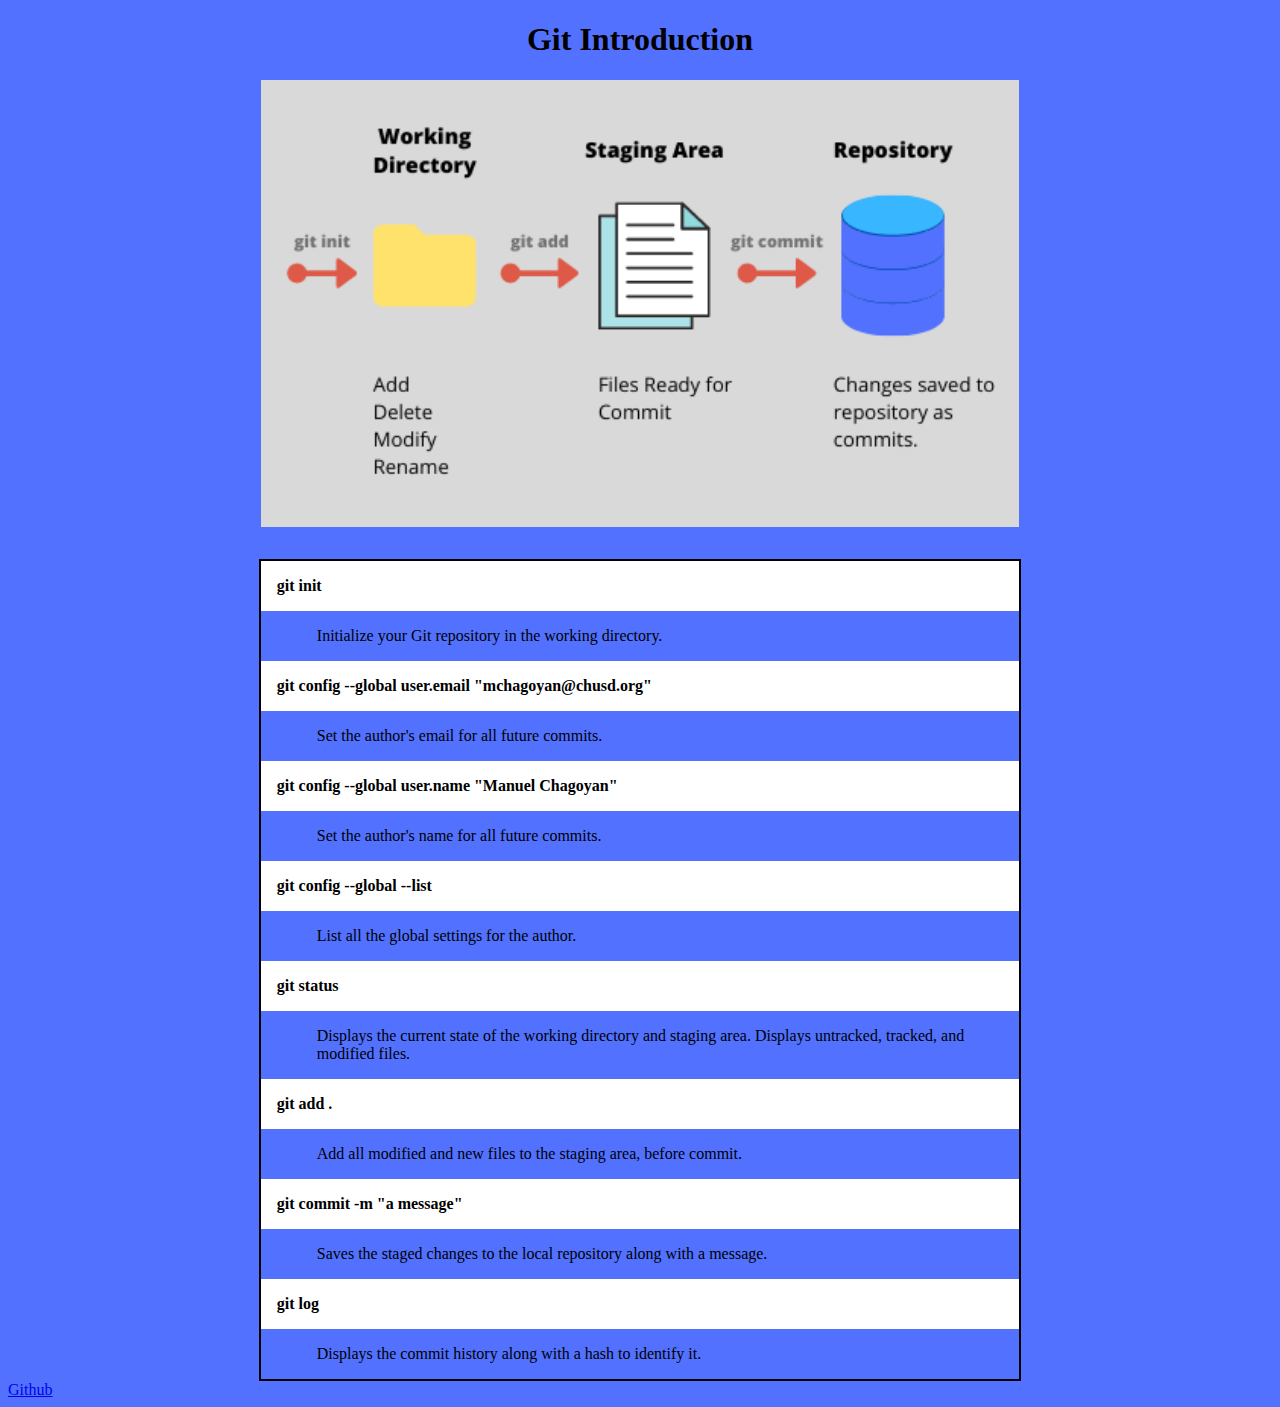
<file: GitAndGitHub/github.html>
<!DOCTYPE html>
<html lang="en">

<head>
    <meta charset="UTF-8">
    <meta name="viewport" content="width=device-width, initial-scale=1.0">
    <title>Git Introduction</title>
    <link rel="stylesheet" href="styles.css">
</head>

<body>
    <h1>Git Introduction</h1>
    <img src="Images/gitcomponents.png" alt="Git Components">

    <dl>
        <dt>git init</dt>
        <dd>Initialize your Git repository in the working directory.</dd>

        <dt>git config --global user.email "mchagoyan@chusd.org"</dt>
        <dd>Set the author's email for all future commits.</dd>

        <dt>git config --global user.name "Manuel Chagoyan"</dt>
        <dd>Set the author's name for all future commits.</dd>

        <dt>git config --global --list</dt>
        <dd>List all the global settings for the author.</dd>

        <dt>git status</dt>
        <dd>Displays the current state of the working directory and staging area. Displays untracked, tracked, and
            modified files.</dd>

        <dt>git add .</dt>
        <dd>Add all modified and new files to the staging area, before commit.</dd>

        <dt>git commit -m "a message"</dt>
        <dd>Saves the staged changes to the local repository along with a message.</dd>

        <dt>git log</dt>
        <dd>Displays the commit history along with a hash to identify it.</dd>
    </dl>

<a href=github.html>Github</a>

</body>

</html>
</file>
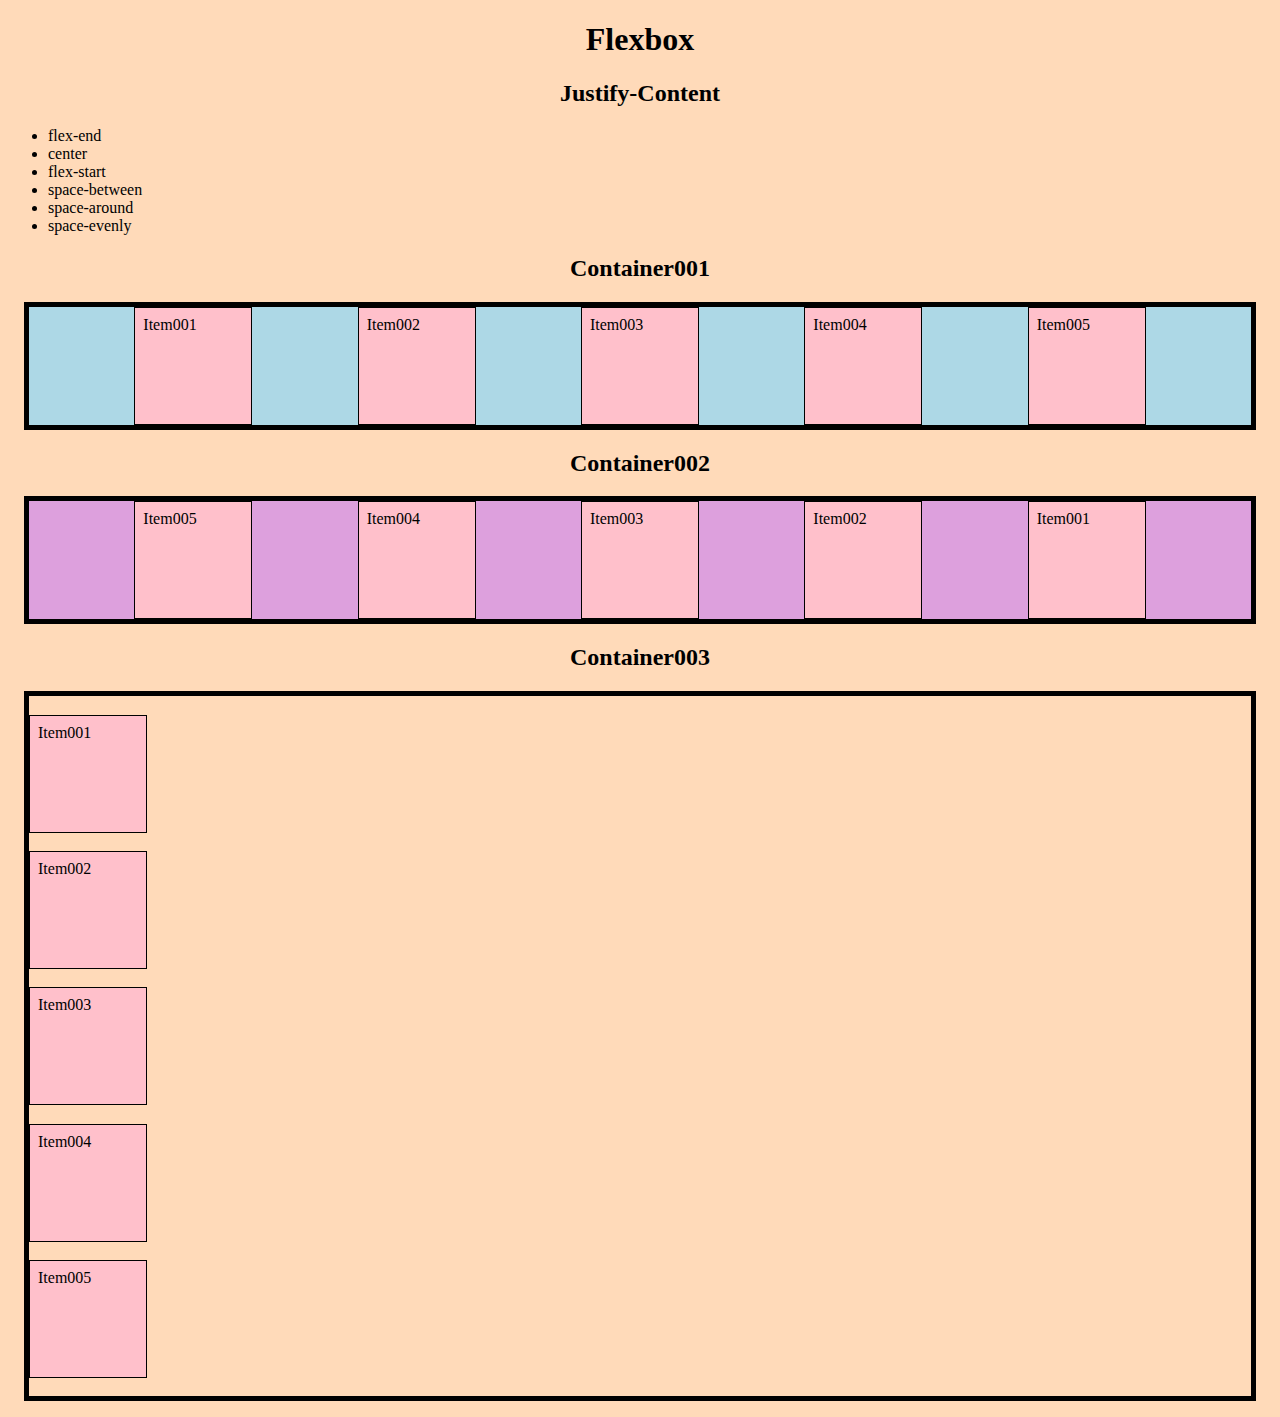
<file: Demos/Flexbox001/flexbox_justify_content.html>
<!DOCTYPE html>
<html lang="en">
<head>
    <meta charset="UTF-8">
    <meta name="viewport" content="width=device-width, initial-scale=1.0">
    <title>Flexbox Justify-Content</title>
    <style>

h1,h2
{
text-align: center;

}
#container001
{
border: 5px solid black;
background-color: lightblue;
margin: 1rem;
display: flex;
justify-content: flex-end;
justify-content: center;
justify-content: flex-start;
justify-content: space-between;
justify-content: space-around;
justify-content: space-evenly;
}
#container002
{
border: 5px solid black;
background-color: plum;
margin: 1rem;
display: flex;
flex-direction: row-reverse;
justify-content: space-evenly;
}
#container003
{
border: 5px solid black;
background-color: peachpuff;
margin: 1rem;
display: flex;
flex-direction: column;
justify-content: space-evenly;
height: 700px;
}

.box
{
border: 1px solid black;
background-color: pink;
width: 100px;
height: 100px;
padding: .5rem;
}

@media screen and (min-width:800px)
{
body{background-color: lightcyan;}

}
@media screen and (min-width:1000px)
{
body{background-color: peachpuff;}

}


    </style>
</head>
<body>
    <h1>Flexbox</h1>
    <h2>Justify-Content</h2>
<ul>
<li>flex-end</li>
<li>center</li>
<li>flex-start</li>
<li>space-between</li>
<li>space-around</li>
<li>space-evenly</li>

</ul>
<h2>Container001</h2>
<div id="container001">
<div class="box">Item001</div>
<div class="box">Item002</div>
<div class="box">Item003</div>
<div class="box">Item004</div>
<div class="box">Item005</div>
</div>

<h2>Container002</h2>
<div id="container002">
<div class="box">Item001</div>
<div class="box">Item002</div>
<div class="box">Item003</div>
<div class="box">Item004</div>
<div class="box">Item005</div>
</div>

<h2>Container003</h2>
<div id="container003">
<div class="box">Item001</div>
<div class="box">Item002</div>
<div class="box">Item003</div>
<div class="box">Item004</div>
<div class="box">Item005</div>
</div>

</body>
</html>
</file>
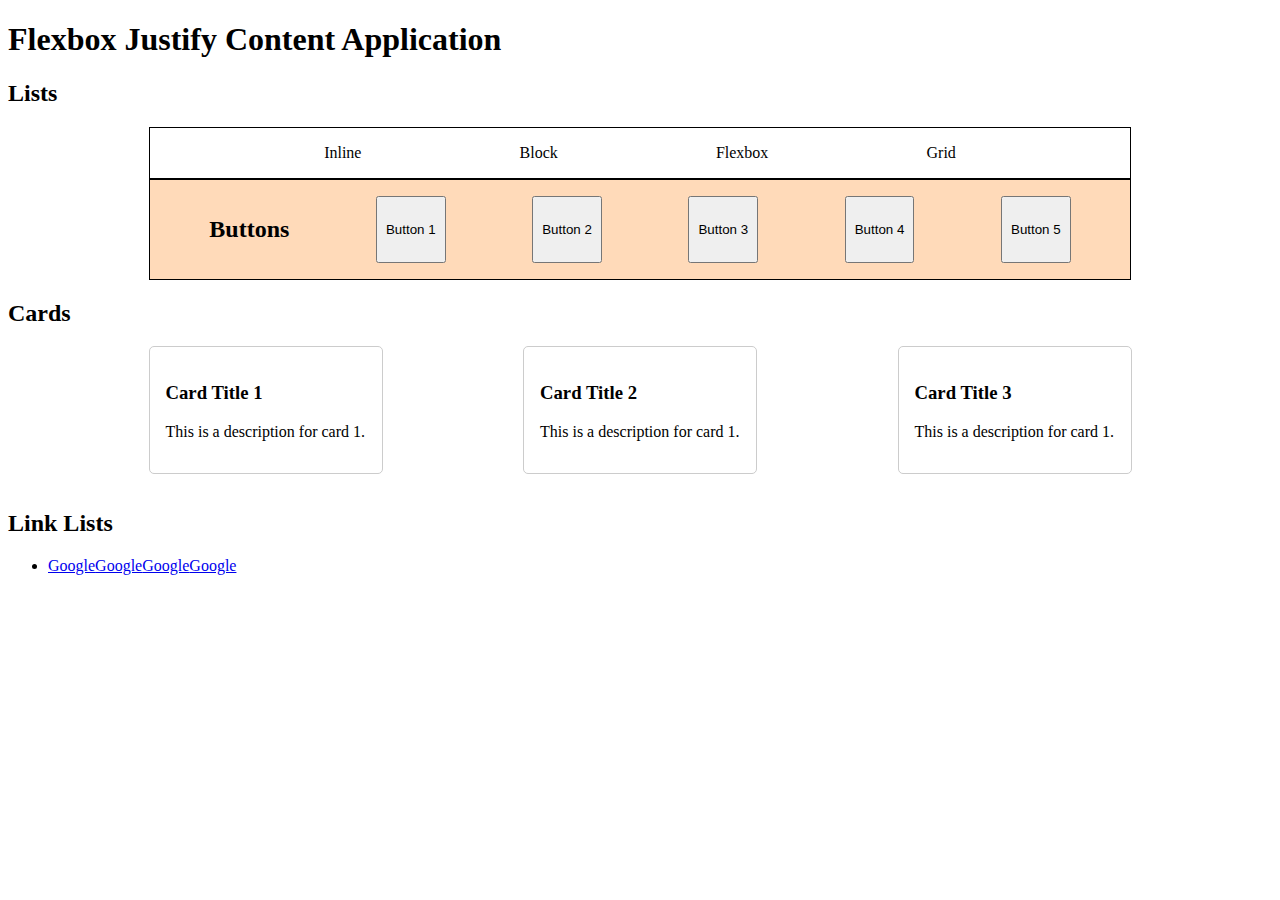
<file: Demos/Flexbox001/flexbox_justify_content_application.html>
<!DOCTYPE html>
<html lang="en">

<head>
    <meta charset="UTF-8">
    <meta name="viewport" content="width=device-width, initial-scale=1.0">
    <title>Flexbox Justify Content Application</title>
    <style>
        /* ul#list {
            border: 1px solid black;
            padding: 1rem;
            display: flex;
            justify-content: space-evenly;
            list-style-type: none;
            width: 50%;
            margin: auto;
        } */
    </style>

    <style>
        button {
            padding: .5rem;
        }

        .card {
            border: 1px solid #ccc;
            width: 200px;
            padding: 1rem;
            margin-bottom: 1rem;
            border-radius: 5px;
        }

        #list {
            list-style-type: none;
            display: flex;
            border: 1px solid black;
            justify-content: space-evenly;
            padding: 1rem;
            width: 75%;
            margin: auto;
        }
        #Buttons {
            display: flex;
            justify-content: space-around;
            padding: 1rem;
            background-color: peachpuff;
            width: 75%;
            margin: auto;
            border: 1px solid black;
        }
        #Cards{
            display: flex;
            justify-content: space-evenly;

        }
    </style>
</head>

<body>
    <h1>Flexbox Justify Content Application</h1>

    <h2>Lists</h2>
    <ul id="list">
        <li>Inline</li>
        <li>Block</li>
        <li>Flexbox</li>
        <li>Grid</li>
    </ul>

   <div id="Buttons">
        <h2>Buttons</h2>
        <button type="button">Button 1</button>
        <button type="button">Button 2</button>
        <button type="button">Button 3</button>
        <button type="button">Button 4</button>
        <button type="button">Button 5</button>
   </div>

   <h2>Cards</h2>
   
<div id="Cards">
        <div class="card">
            <h3>Card Title 1</h3>
            <p>This is a description for card 1.</p>
        </div>
        <div class="card">
            <h3>Card Title 2</h3>
            <p>This is a description for card 1.</p>
        </div>
        <div class="card">
            <h3>Card Title 3</h3>
            <p>This is a description for card 1.</p>
        </div>
        
</div id="Cards">
    <h2>Link Lists</h2>
    <ul>
        <li><a href="https://google.com/">Google</a></li&gt;
        <li><a href="https://google.com/">Google</a></li&gt;
        <li><a href="https://google.com/">Google</a></li&gt;
        <li><a href="https://google.com/">Google</a></li&gt;
    </ul>
</body>

</html>
</file>
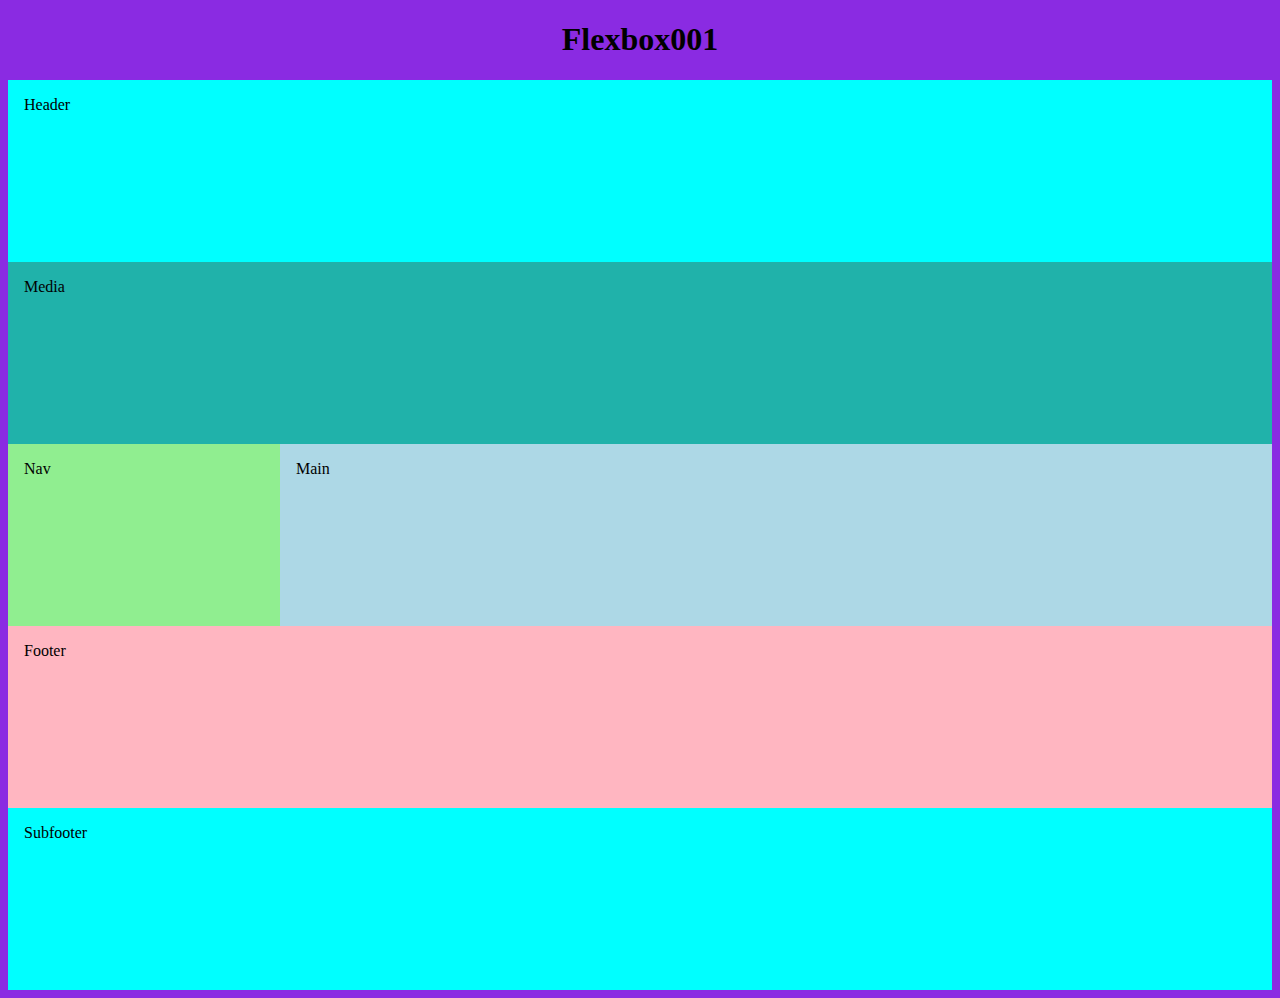
<file: Demos/Flexbox001/flexbox_layout_review.html>
<!DOCTYPE html>
<html lang="en">

<head>
<meta charset="UTF-8">
<meta name="viewport" content="width=device-width, initial-scale=1.0">
<title>Flexbox001</title>

<style>
body {
background-color: coral;
}

h1 {
text-align: center;
}

header {
min-height: 150px;
padding: 16px;
background-color: aqua;
}

nav {
min-height: 150px;
padding: 16px;
background-color: lightgreen;
}

div#media {
min-height: 150px;
padding: 16px;
background-color: lightseagreen;
}

main {
min-height: 150px;
padding: 16px;
background-color: lightblue;
}

footer {
min-height: 150px;
padding: 16px;
background-color: lightpink;
}

footer#subfooter {
min-height: 150px;
padding: 16px;
background-color: aqua;
}

@media screen and (min-width:800px)
{
body
{
background-color: blueviolet;
}

#fb001
{
    display: flex;
}
nav
{
/* flex-basis: 30%; */
flex: 1;
}
main
{
/* flex-basis: 70%; */
flex: 4;
}


}
</style>


</head>

<body>
<h1>Flexbox001</h1>

<header> Header </header>
<div id="media"> Media </div>
<div id="fb001">
    <nav> Nav </nav>
    <main> Main </main>
</div>
<footer> Footer </footer>
<footer id="subfooter"> Subfooter</footer>
</body>

</html>
</file>
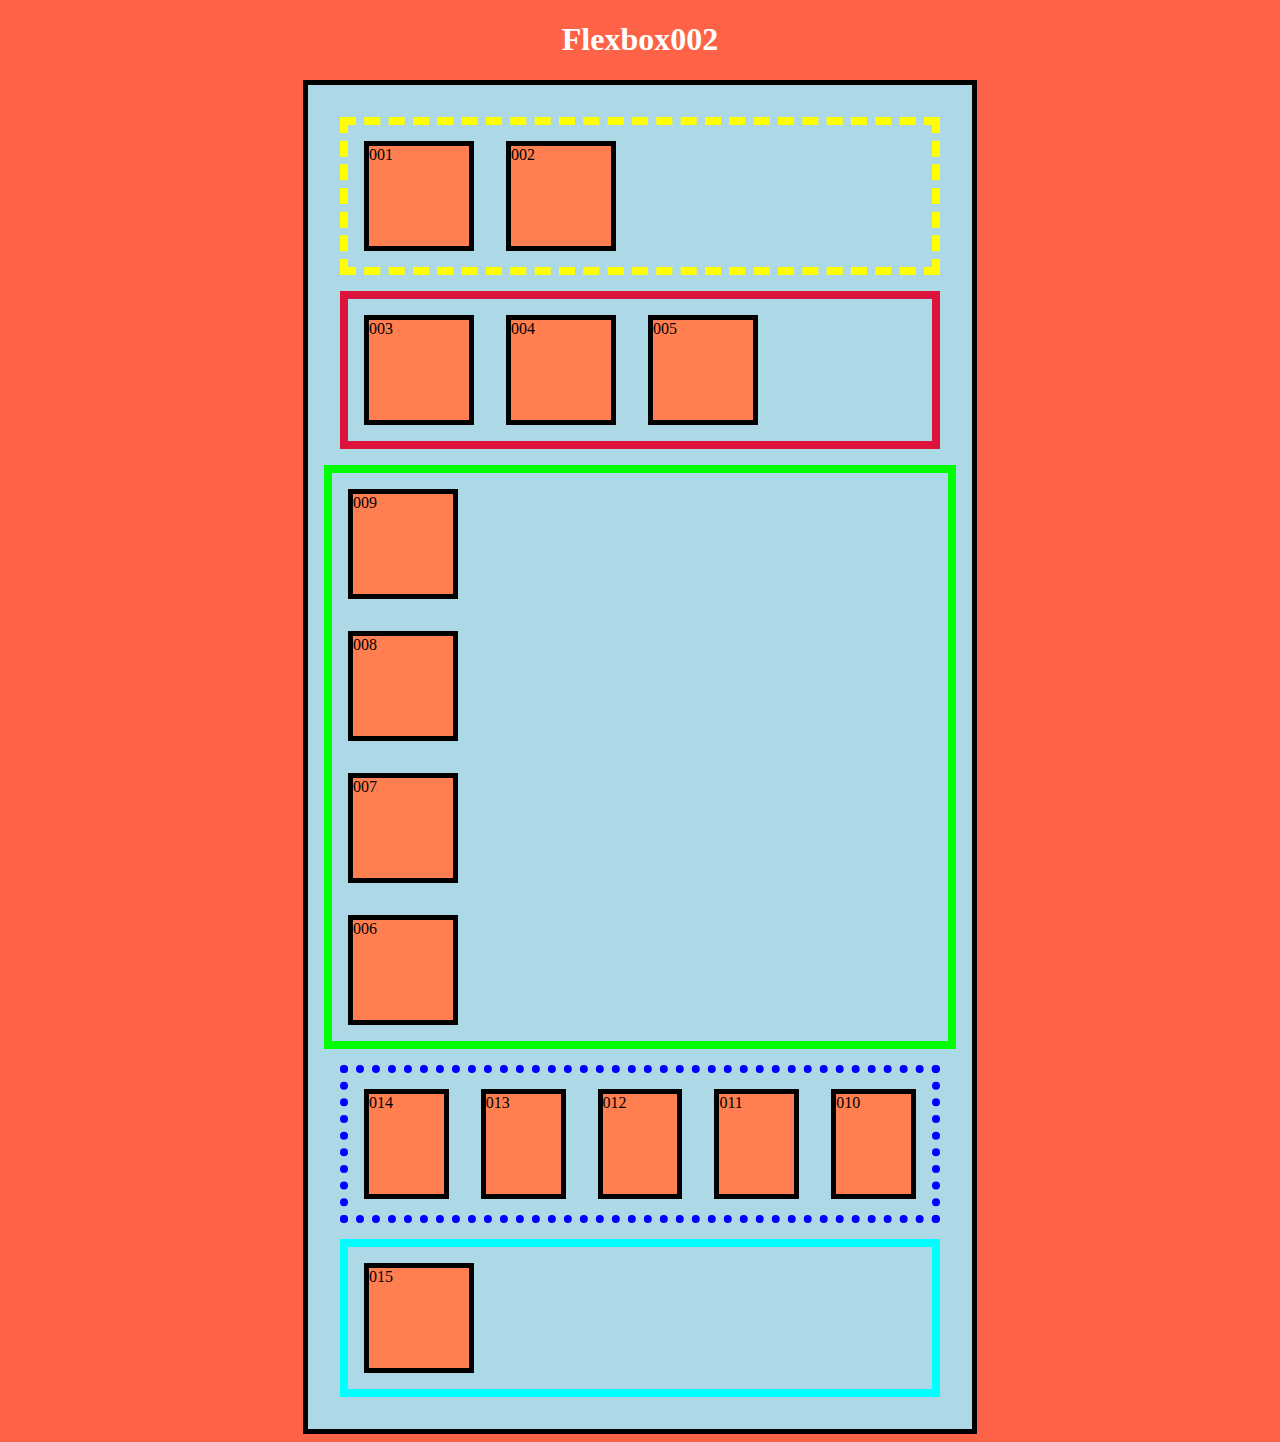
<file: Demos/Flexbox002/flexbox002.html>
<!DOCTYPE html>
<html lang="en">

<head>
    <meta charset="UTF-8">
    <meta name="viewport" content="width=device-width, initial-scale=1.0">
    <title>Flexbox002</title>
    <style>
        body {
            background-color: tomato;
        }

        h1 {
            color: white;
            text-align: center;
        }

        #wrapper {
            border: 5px solid black;
            background-color: lightblue;
            width: 50%;
            min-width: 600px;
            margin: auto;
            padding: 1rem;
        }

        .box {
            height: 100px;
            width: 100px;
            background-color: coral;
            border: 5px solid black;
            margin: 1rem;
        }

        #fb001 {
            border: 8px dashed yellow;
            margin: 1rem;
            display: flex;
        }

        #fb002 {
            border: 8px solid crimson;
            margin: 1rem;
            display: flex;
            
        }

        #fb003 {
            border: 8px solid lime;
            display: flex;
            flex-direction: column-reverse;
        }

        #fb004 {
            border: 8px dotted blue;
            margin: 1rem;
            display: flex;
            flex-direction: row-reverse;
        }

        #fb005 {
            border: 8px solid aqua;
            margin: 1rem;
            display: flex;
        }
    </style>
</head>

<body>
    <h1>Flexbox002</h1>
    <div id="wrapper">

<div id="fb001">
            <div class="box">001</div>
            <div class="box">002</div>
    
</div>

<div id="fb002">
            <div class="box">003</div>
            <div class="box">004</div>
            <div class="box">005</div>
</div>



<div id="fb003">
            <div class="box">006</div>
            <div class="box">007</div>
            <div class="box">008</div>
            <div class="box">009</div>
</div>


<div id="fb004">
            <div class="box">010</div>
            <div class="box">011</div>
            <div class="box">012</div>
            <div class="box">013</div>
            <div class="box">014</div>
</div>


<div id="fb005">        <div class="box">015</div></div>

    </div>
</body>

</html>
</file>
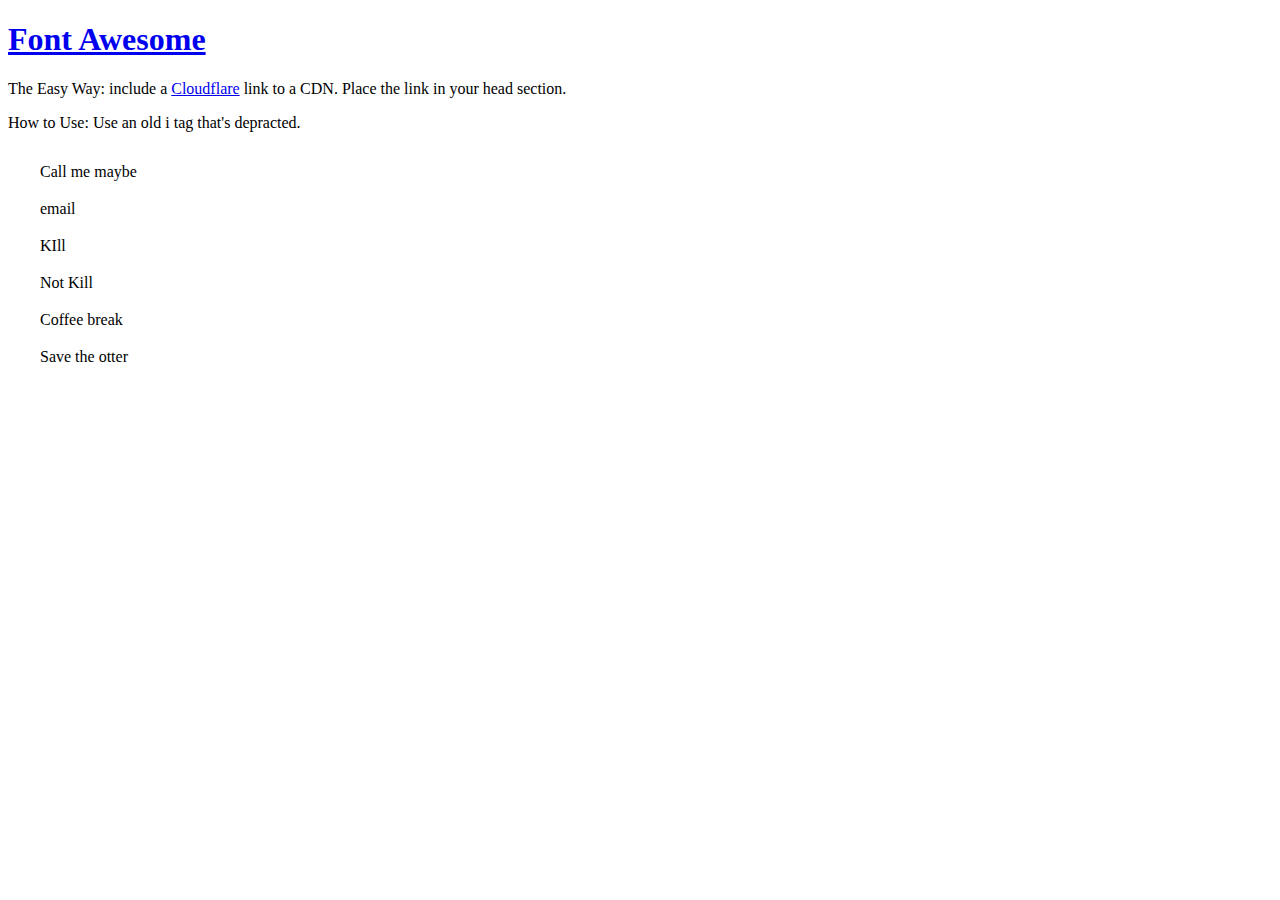
<file: Demos/FontAwesome/fontawesome.html>
<!DOCTYPE html>
<html lang="en">
<head>
    <meta charset="UTF-8">
    <meta name="viewport" content="width=device-width, initial-scale=1.0">
    <title>Font Awesome</title>
<!-- Font Awesome Cloudflare CDN-->
<link rel="stylesheet" href="https://cdnjs.cloudflare.com/ajax/libs/font-awesome/6.5.0/css/all.min.css" integrity="sha512-Avb2QiuDEEvB4bZJYdft2mNjVShBftLdPG8FJ0V7irTLQ8Uo0qcPxh4Plq7G5tGm0rU+1SPhVotteLpBERwTkw==" crossorigin="anonymous" referrerpolicy="no-referrer" />

<Style>
i
{
font-size: 2rem;
color: palevioletred;
margin: 1rem;
transition: all 2s;
}
i:hover
{
    color: pink;

}



</Style>

</head>
<body>
    <h1>
    <a href="https://fontawesome.com/">Font Awesome</a>
    </h1>
    
    <p>The Easy Way: include a <a href="https://cdnjs.com/libraries/font-awesome/6.5.0">Cloudflare</a> link to a CDN. Place the link in your head section.</p>
    
<p>How to Use: Use an old i tag that's depracted.</p>

<i class="fa-solid fa-tty"></i>Call me maybe <br>
<i class="fa-brands fa-mailchimp"></i> email <br>
<i class="fa-solid fa-bug-slash"></i>KIll <br>
<i class="fa-solid fa-bug"></i>Not Kill <br>
<i class="fa-solid fa-mug-hot"></i>Coffee break <br>
<i class="fa-solid fa-otter"></i>Save the otter <br>
</body>
</html>
</file>
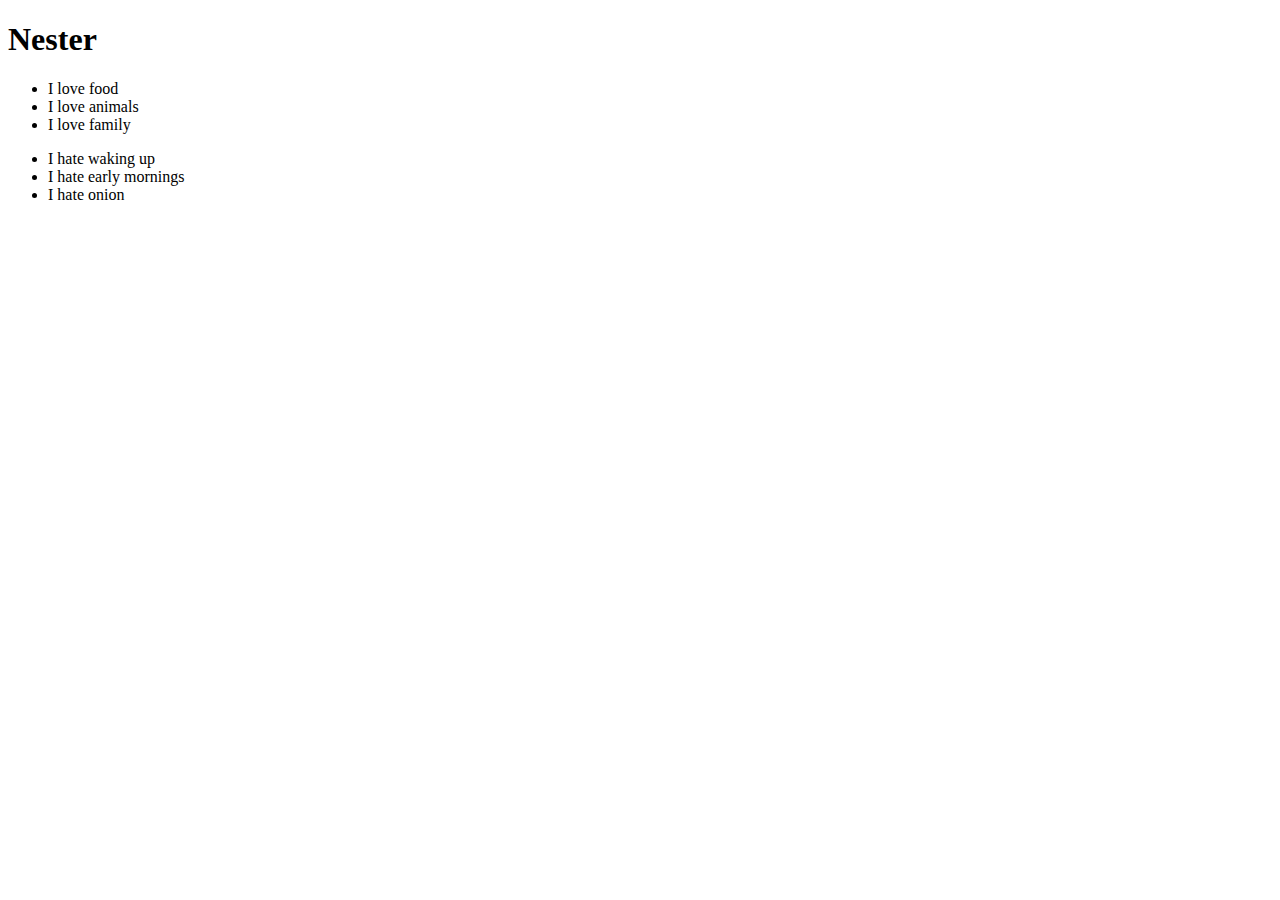
<file: Demos/Nester/nester.html>
<!doctype html>
<html lang="en">
  <head>
    <meta charset="UTF-8" />
    <meta name="viewport" content="width=device-width, initial-scale=1.0" />
    <title>Nester</title>
  </head>
  <body>
    <h1>Nester</h1>
    <div>
      <nav>
        <ul>
          <li>I love food</li>
          <li>I love animals</li>
          <li>I love family</li>
        </ul>
      </nav>
    </div>

    <div>
      <nav>
        <ul>
          <li>I hate waking up</li>
          <li>I hate early mornings</li>
          <li>I hate onion</li>
        </ul>
      </nav>
    </div>
  </body>
</html>
</file>
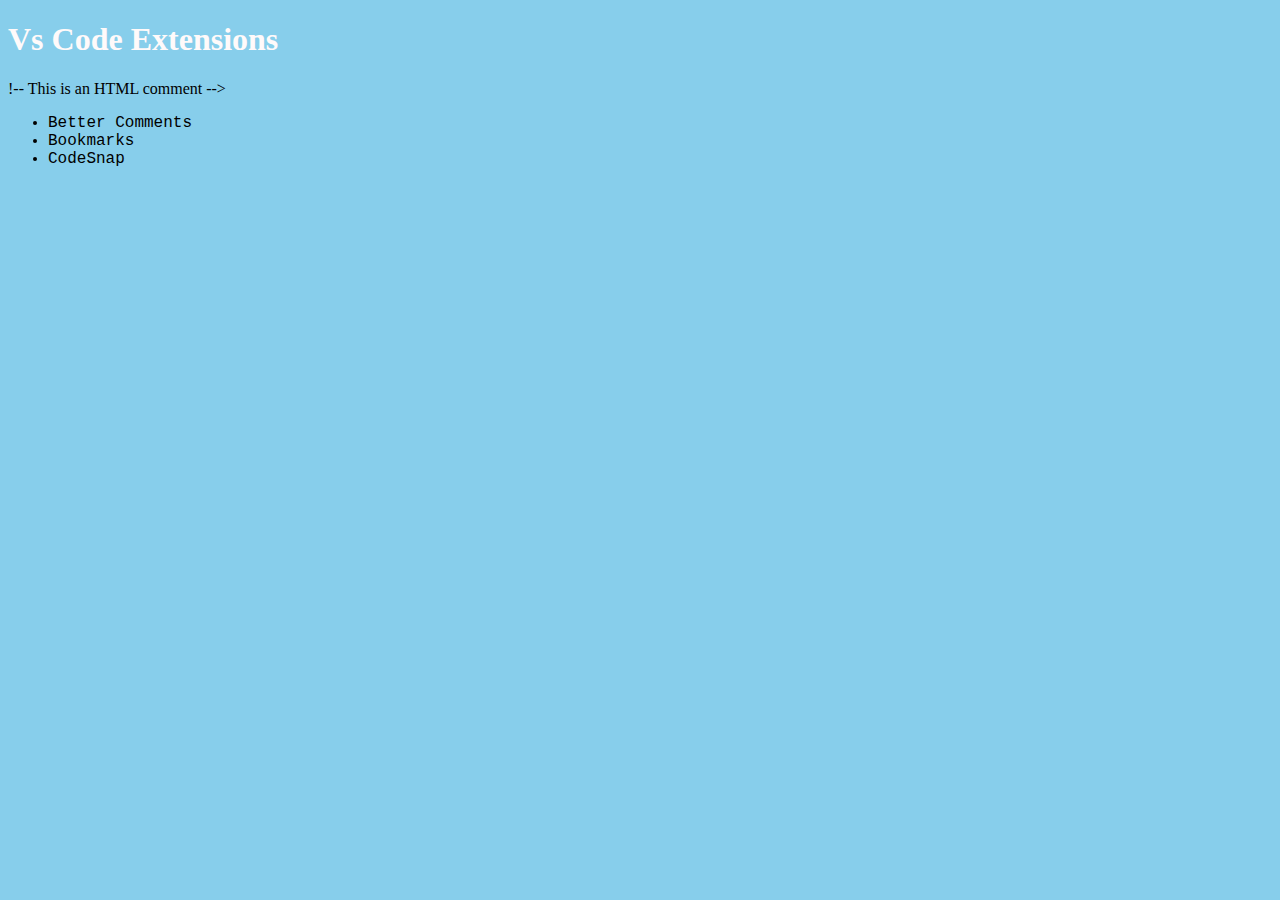
<file: Demos/VsCodeExtensions/vscodeextenions.html>
<!DOCTYPE html>
<html lang="en">
<head>
    <meta charset="UTF-8">
    <meta name="viewport" content="width=device-width, initial-scale=1.0">
    <title>Vs Code Extensions </title>
    <link rel="stylesheet" href="styles.css">
</head>
<body>
    <h1>
        Vs Code Extensions
    </h1>
            !-- This is an HTML comment -->
        <!-- ? This is a question comment -->
<!-- ! This is an alert comment -->
                <!-- TODO This is a todo comment -->
        <!-- *This is a regular  comment -->
<ul>
<li>Better Comments</li>
<li>Bookmarks</li>
    <li>CodeSnap</li>
    </ul>



<script src="scripts.js"></script>

</body>
</html>
</file>
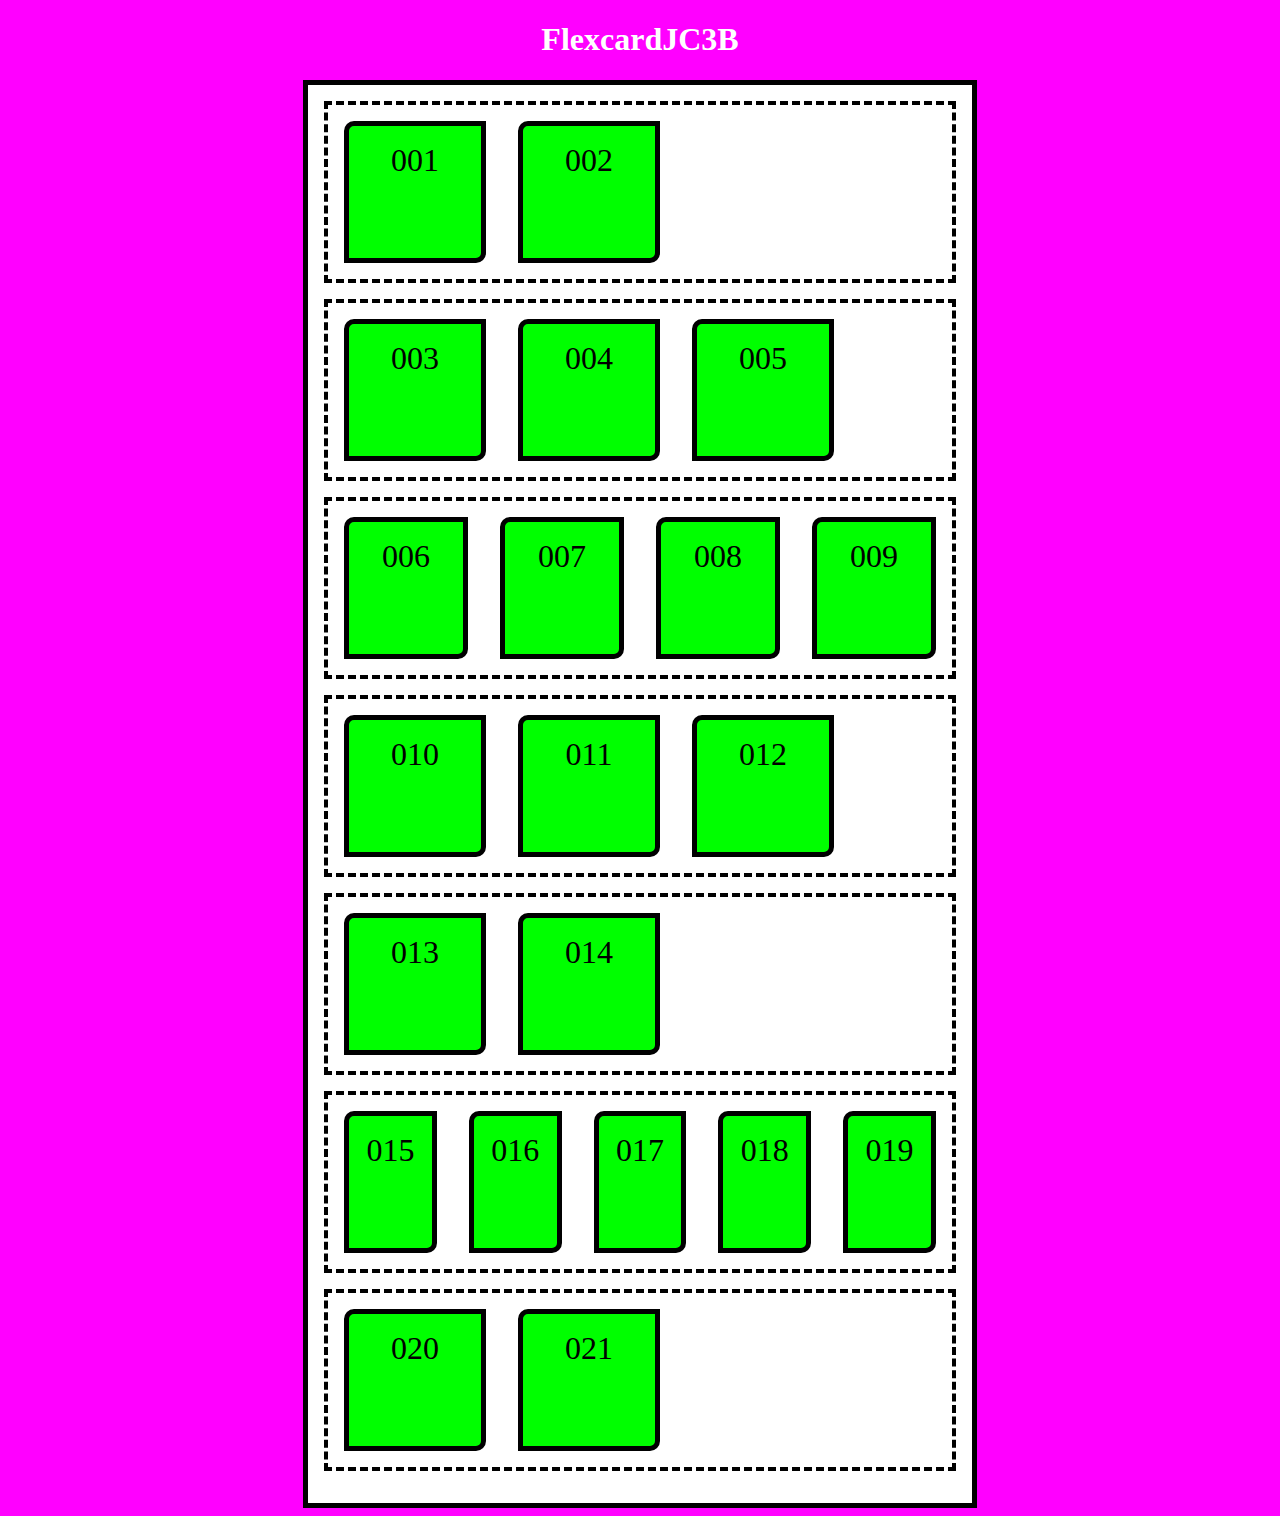
<file: Semster2/FlexboxJC3A/flexboxjc3a.html>
<!DOCTYPE html>
<html lang="en">

<head>
    <meta charset="UTF-8">
    <meta name="viewport" content="width=device-width, initial-scale=1.0">
    <title>FlexcardJC3B</title>
    <style>
        body {
            background-color: magenta;
        }

        h1 {
            color: white;
            text-align: center;
        }

        #wrapper {
            border: 5px solid black;
            background-color: white;
            width: 50%;
            min-width: 600px;
            margin: auto;
            padding: 1rem;
        }

        .card {
            border-radius: 10px 0px 10px 0px;
            height: 100px;
            font-size: 2rem;
            padding: 1rem;
            width: 100px;
            background-color: lime;
            border: 5px solid black;
            margin: 1rem;
            text-align: center;
        }

        #fb001 {
            display: flex;
            border: 4px dashed black;
            margin-bottom: 1rem;

        }
        #fb002 {
            display: flex;
            border: 4px dashed black;
            margin-bottom: 1rem;

        }
        #fb003 {
            display: flex;
            border: 4px dashed black;
            margin-bottom: 1rem;

        }
        #fb004 {
            display: flex;
            border: 4px dashed black;
            margin-bottom: 1rem;

        }
        #fb005 {
            display: flex;
            border: 4px dashed black;
            margin-bottom: 1rem;

        }
        #fb006 {
            display: flex;
            border: 4px dashed black;
            margin-bottom: 1rem;

        }
        #fb007 {
            display: flex;
            border: 4px dashed black;
            margin-bottom: 1rem;

        }
    </style>
</head>

<body>
    <h1>FlexcardJC3B</h1>
    <div id="wrapper">

<div id="fb001">
            <div class="card">001</div>
            <div class="card">002</div>
</div id="fb001">
<div id ="fb002">
            <div class="card">003</div>
            <div class="card">004</div>
            <div class="card">005</div>
</div id="fb002">
<div id="fb003">
            <div class="card">006</div>
            <div class="card">007</div>
            <div class="card">008</div>
            <div class="card">009</div>
</div id="fb003">
<div id="fb004">
            <div class="card">010</div>
            <div class="card">011</div>
            <div class="card">012</div>
</div id="fb004">
<div id ="fb005">
            <div class="card">013</div>
            <div class="card">014</div>
</div id="fb005">
<div id="fb006">
            <div class="card">015</div>
            <div class="card">016</div>
            <div class="card">017</div>
            <div class="card">018</div>
            <div class="card">019</div>
</div id="fb006">
<div id="fb007">
            <div class="card">020</div>
            <div class="card">021</div>
</div id="fb007">


    </div>
</body>

</html>
</file>
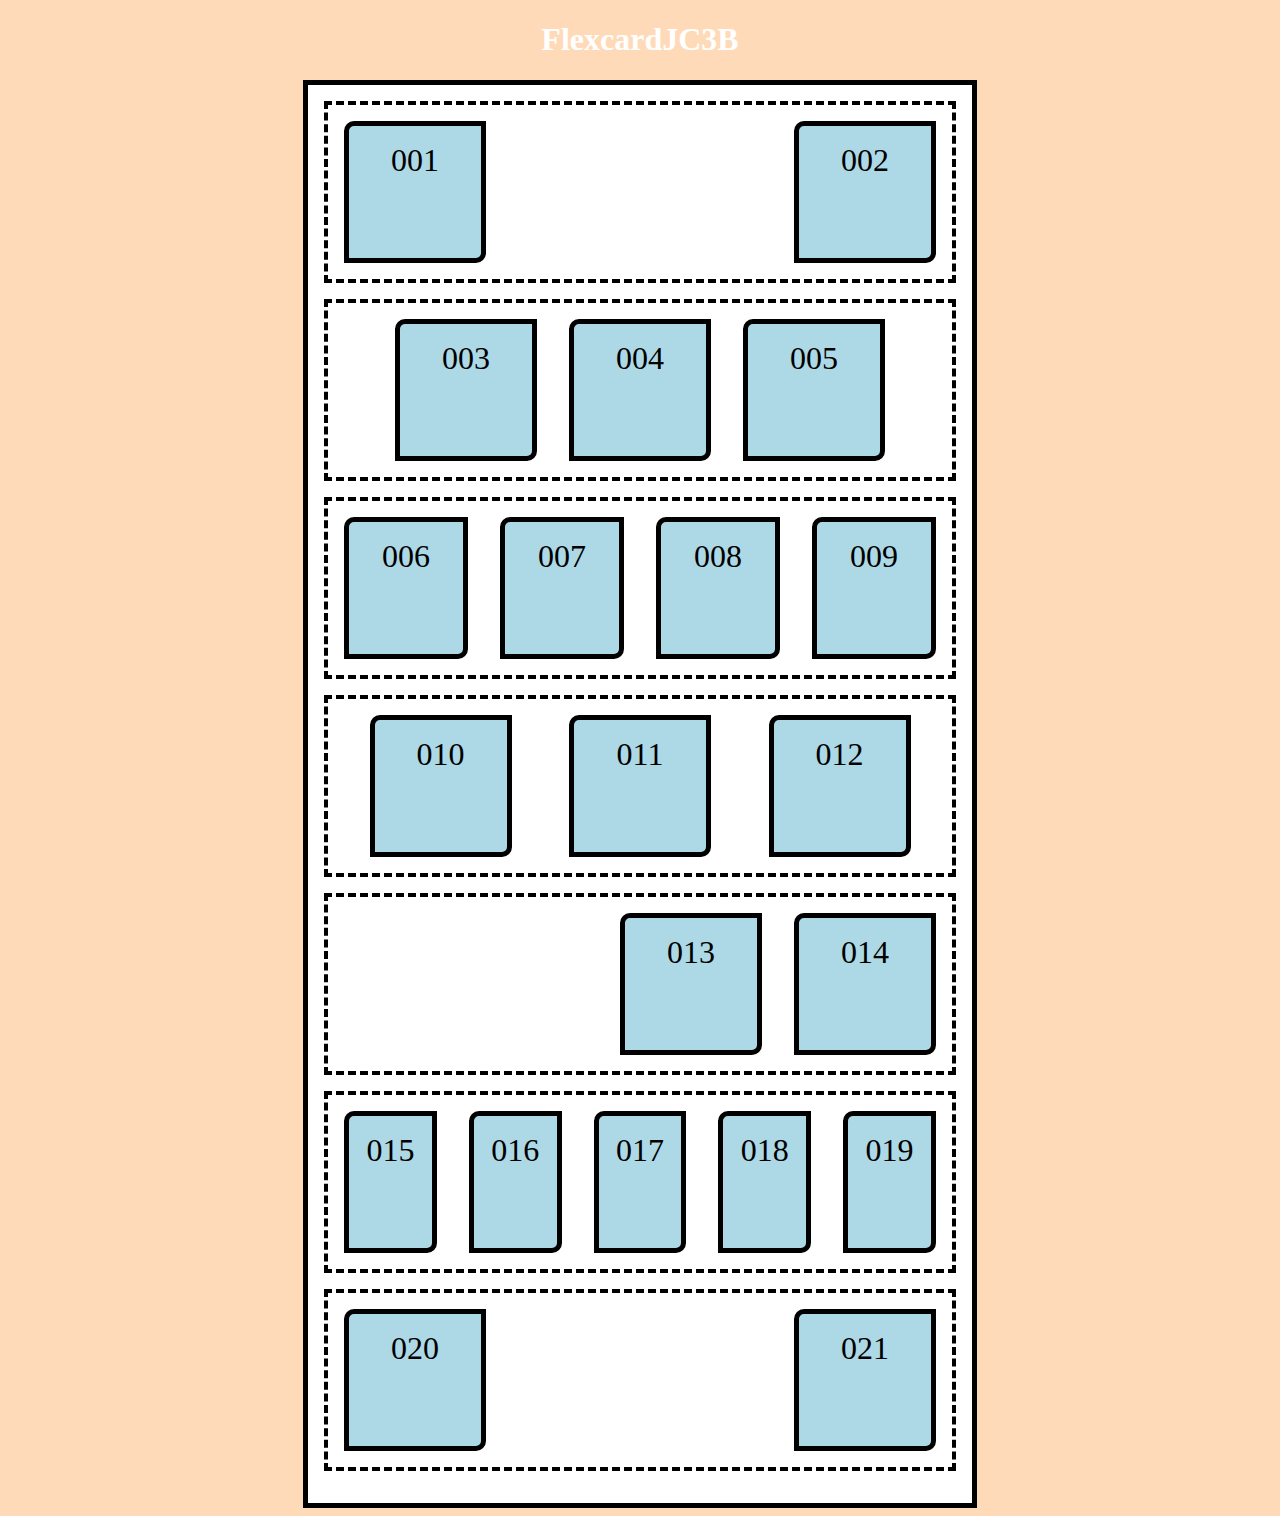
<file: Semster2/FlexboxJC3B/flexboxjc3b.html>
<!DOCTYPE html>
<html lang="en">

<head>
    <meta charset="UTF-8">
    <meta name="viewport" content="width=device-width, initial-scale=1.0">
    <title>FlexcardJC3B</title>
    <style>
        body {
            background-color: peachpuff;
        }

        h1 {
            color: white;
            text-align: center;
        }

        #wrapper {
            border: 5px solid black;
            background-color: white;
            width: 50%;
            min-width: 600px;
            margin: auto;
            padding: 1rem;
        }

        .card {
            border-radius: 10px 0px 10px 0px;
            height: 100px;
            font-size: 2rem;
            padding: 1rem;
            width: 100px;
            background-color: lightblue;
            border: 5px solid black;
            margin: 1rem;
            text-align: center;
        }

        #fb001 {
            display: flex;
            border: 4px dashed black;
            margin-bottom: 1rem;
            justify-content: space-between;
        }
        #fb002 {
            display: flex;
            border: 4px dashed black;
            margin-bottom: 1rem;
            justify-content: center;
        }
        #fb003 {
            display: flex;
            border: 4px dashed black;
            margin-bottom: 1rem;
            justify-content: center;
        }
        #fb004 {
            display: flex;
            border: 4px dashed black;
            margin-bottom: 1rem;
            justify-content: space-evenly;
        }
        #fb005 {
            display: flex;
            border: 4px dashed black;
            margin-bottom: 1rem;
            justify-content: flex-end;
        }
        #fb006 {
            display: flex;
            border: 4px dashed black;
            margin-bottom: 1rem;
            justify-content: space-around;
        }
        #fb007 {
            display: flex;
            border: 4px dashed black;
            margin-bottom: 1rem;
            justify-content: space-between;
        }
    </style>
</head>

<body>
    <h1>FlexcardJC3B</h1>
    <div id="wrapper">

<a id="fb001">
            <div class="card">001</div>
            <div class="card">002</div>
</a id="fb001">
<a id="fb002">
            <div class="card">003</div>
            <div class="card">004</div>
            <div class="card">005</div>
</a>
<a id="fb003">
            <div class="card">006</div>
            <div class="card">007</div>
            <div class="card">008</div>
            <div class="card">009</div>
</a>
<a id="fb004">
            <div class="card">010</div>
            <div class="card">011</div>
            <div class="card">012</div>
</a>
<a id="fb005">
            <div class="card">013</div>
            <div class="card">014</div>
</a>
<a id="fb006">
            <div class="card">015</div>
            <div class="card">016</div>
            <div class="card">017</div>
            <div class="card">018</div>
            <div class="card">019</div>
</a>
<a id="fb007">
            <div class="card">020</div>
            <div class="card">021</div>
    
</a>

    </div>
</body>

</html>
</file>
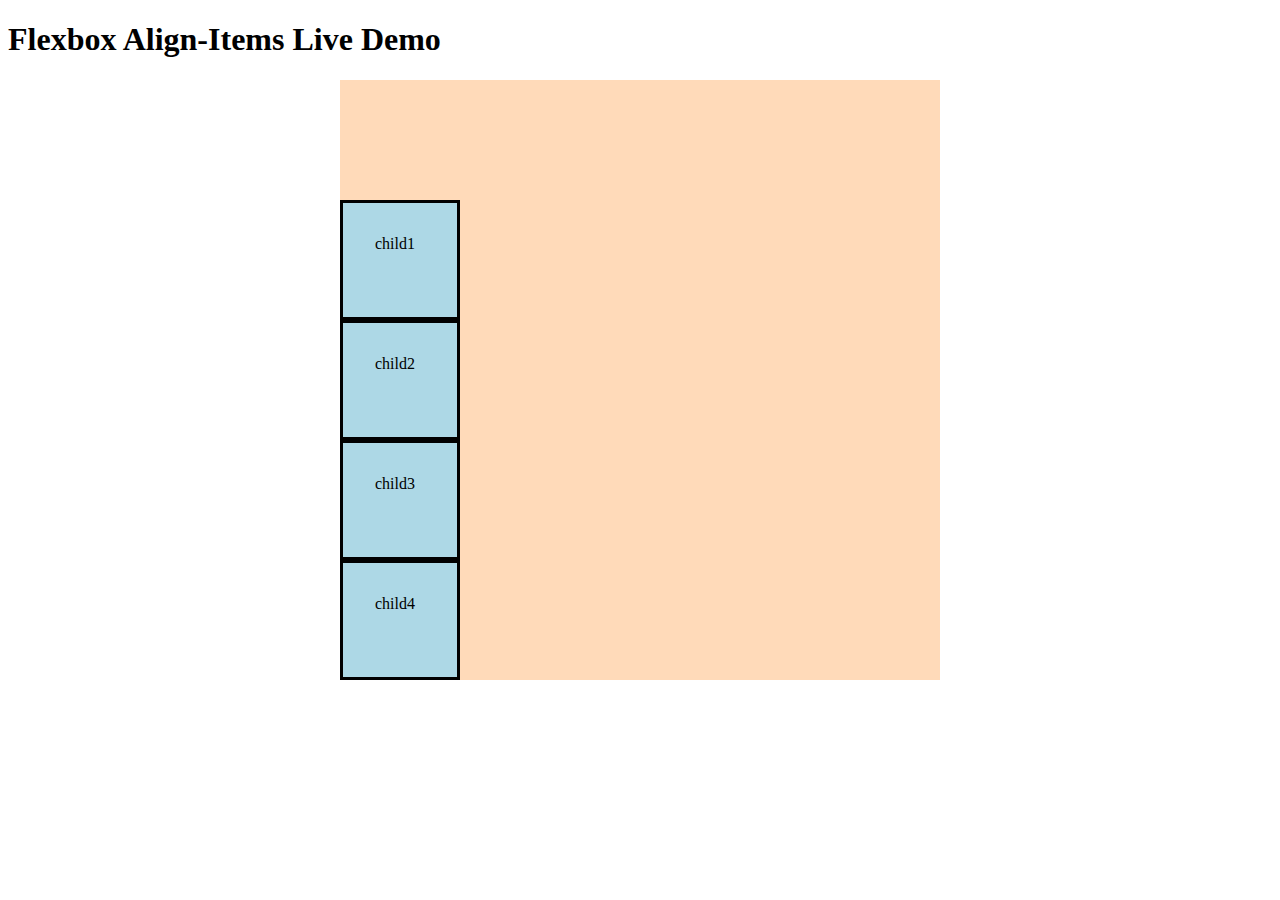
<file: Demos/Flexbox004/FlexboxAlignItemsLiveDemo/flexbox_alian_items-live-deom.html>
<!doctype html>
<html lang="en">
  <head>
    <meta charset="UTF-8" />
    <meta name="viewport" content="width=device-width, initial-scale=1.0" />
    <title>Flexbox Align-Items Live Demo</title>
    <style>
      #flexparent {
        width: 600px;
        height: 600px;
        background-color: peachpuff;
        margin: auto;
        display: flex;
        flex-direction: column;
        /* when flex direction is*/
        /* justify-content is horizontal*/
        /* align-items is vertical*/
        justify-content: flex-end;
        align-items: flex-start;
      }
      .flexchildren {
        width: 50px;
        height: 50px;
        background-color: lightblue;
        padding: 2rem;
        border: 3px solid black;
      }
    </style>
  </head>
  <body>
    <h1>Flexbox Align-Items Live Demo</h1>
    <div id="flexparent">
      <!-- div.flexchildren{child}*4 -->
      <div class="flexchildren">child1</div>
      <div class="flexchildren">child2</div>
      <div class="flexchildren">child3</div>
      <div class="flexchildren">child4</div>
    </div>
  </body>
</html>
</file>
<file: GitAndGitHub/styles.css>
body {
    background-color: #5271ff;
}

h1 {
    text-align: center;
}

img {
    display: block;
    margin: 0 auto;
    width: 60%;
}

dl {
    width: 60%;
    margin: 0 auto;
    margin-top: 2rem;
    border: 2px solid black;
}

dt {
    padding: 1rem;
    background-color: white;
    font-weight: bold;
}

dd {
    padding: 1rem;
}
</file>
<file: Demos/VsCodeExtensions/styles.css>
/* ? This an question comment */
/* ! This an alert comment */
/* TODO This is an TODO comment */
/* This is an regular comment  */


body
{background-color: skyblue;



}



h1{
color: snow;




}


ul{
font-family: 'Courier New', Courier, monospace;



}
</file>
